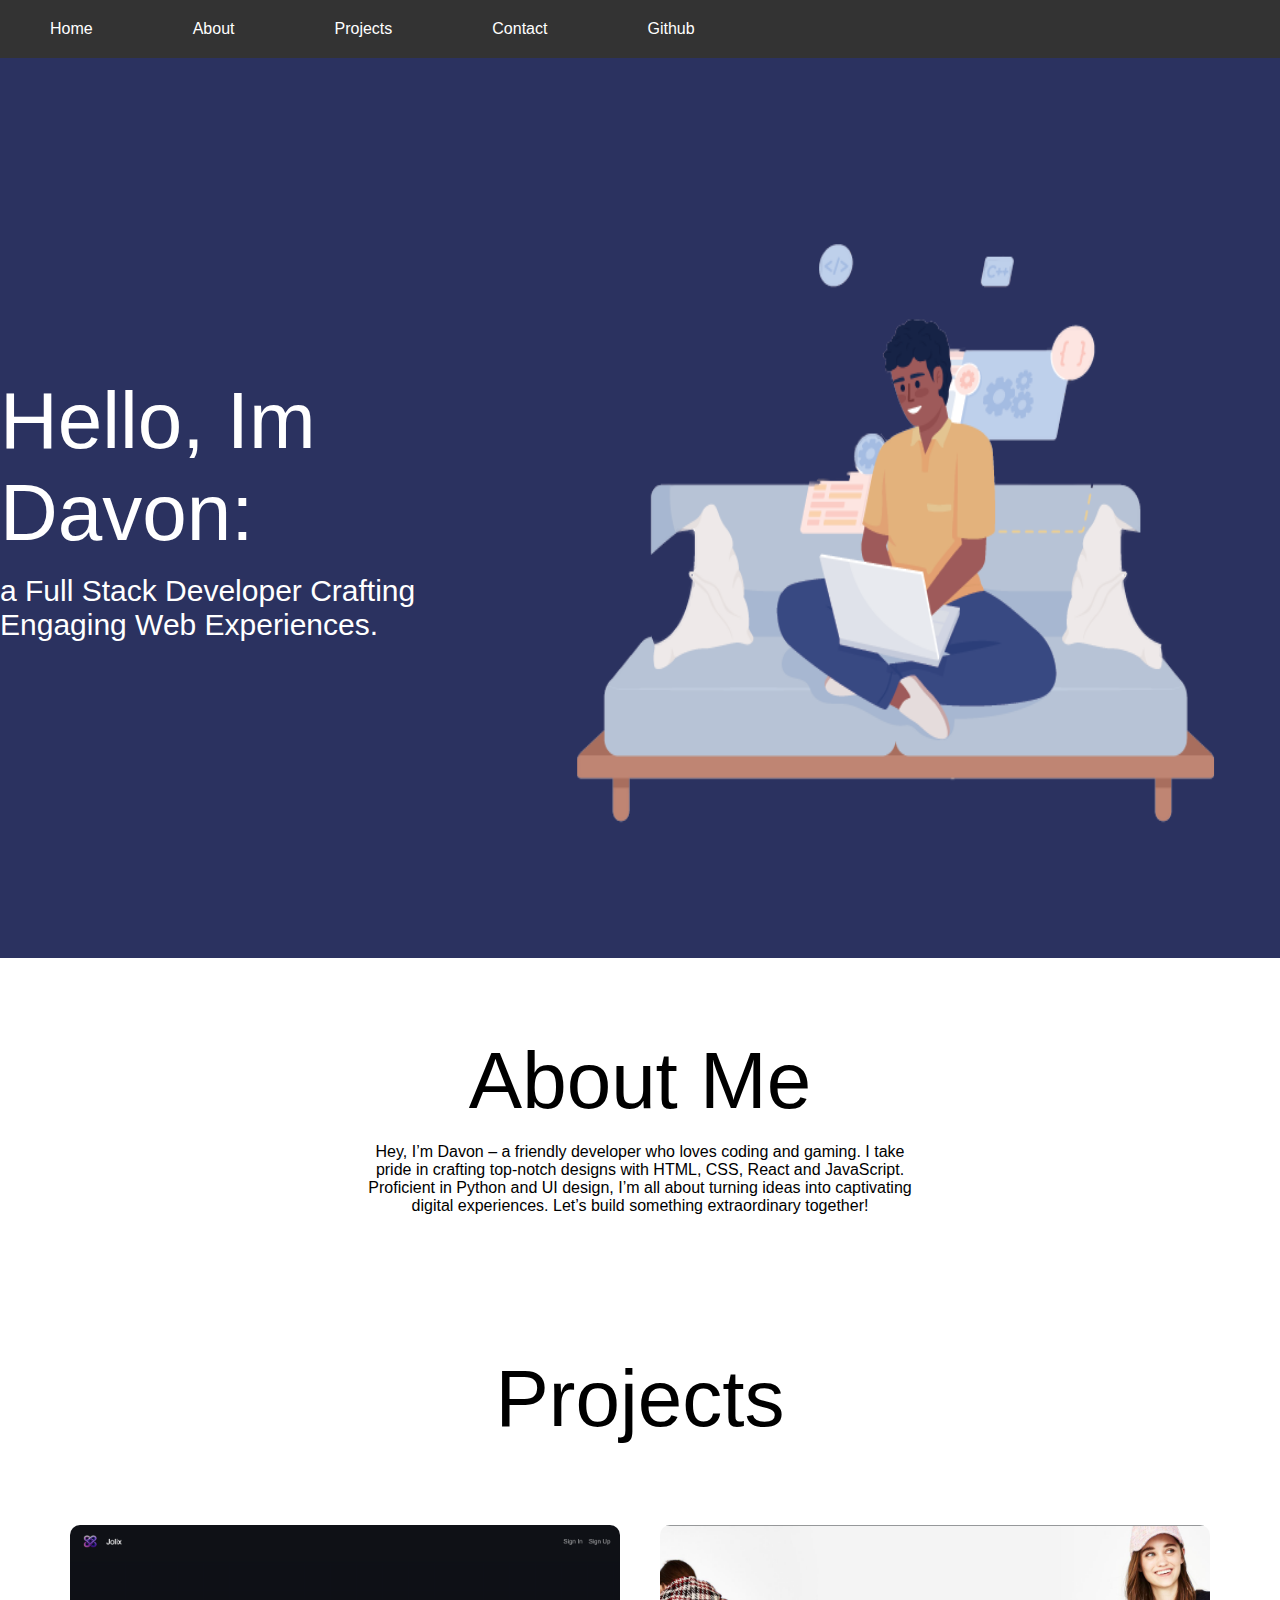
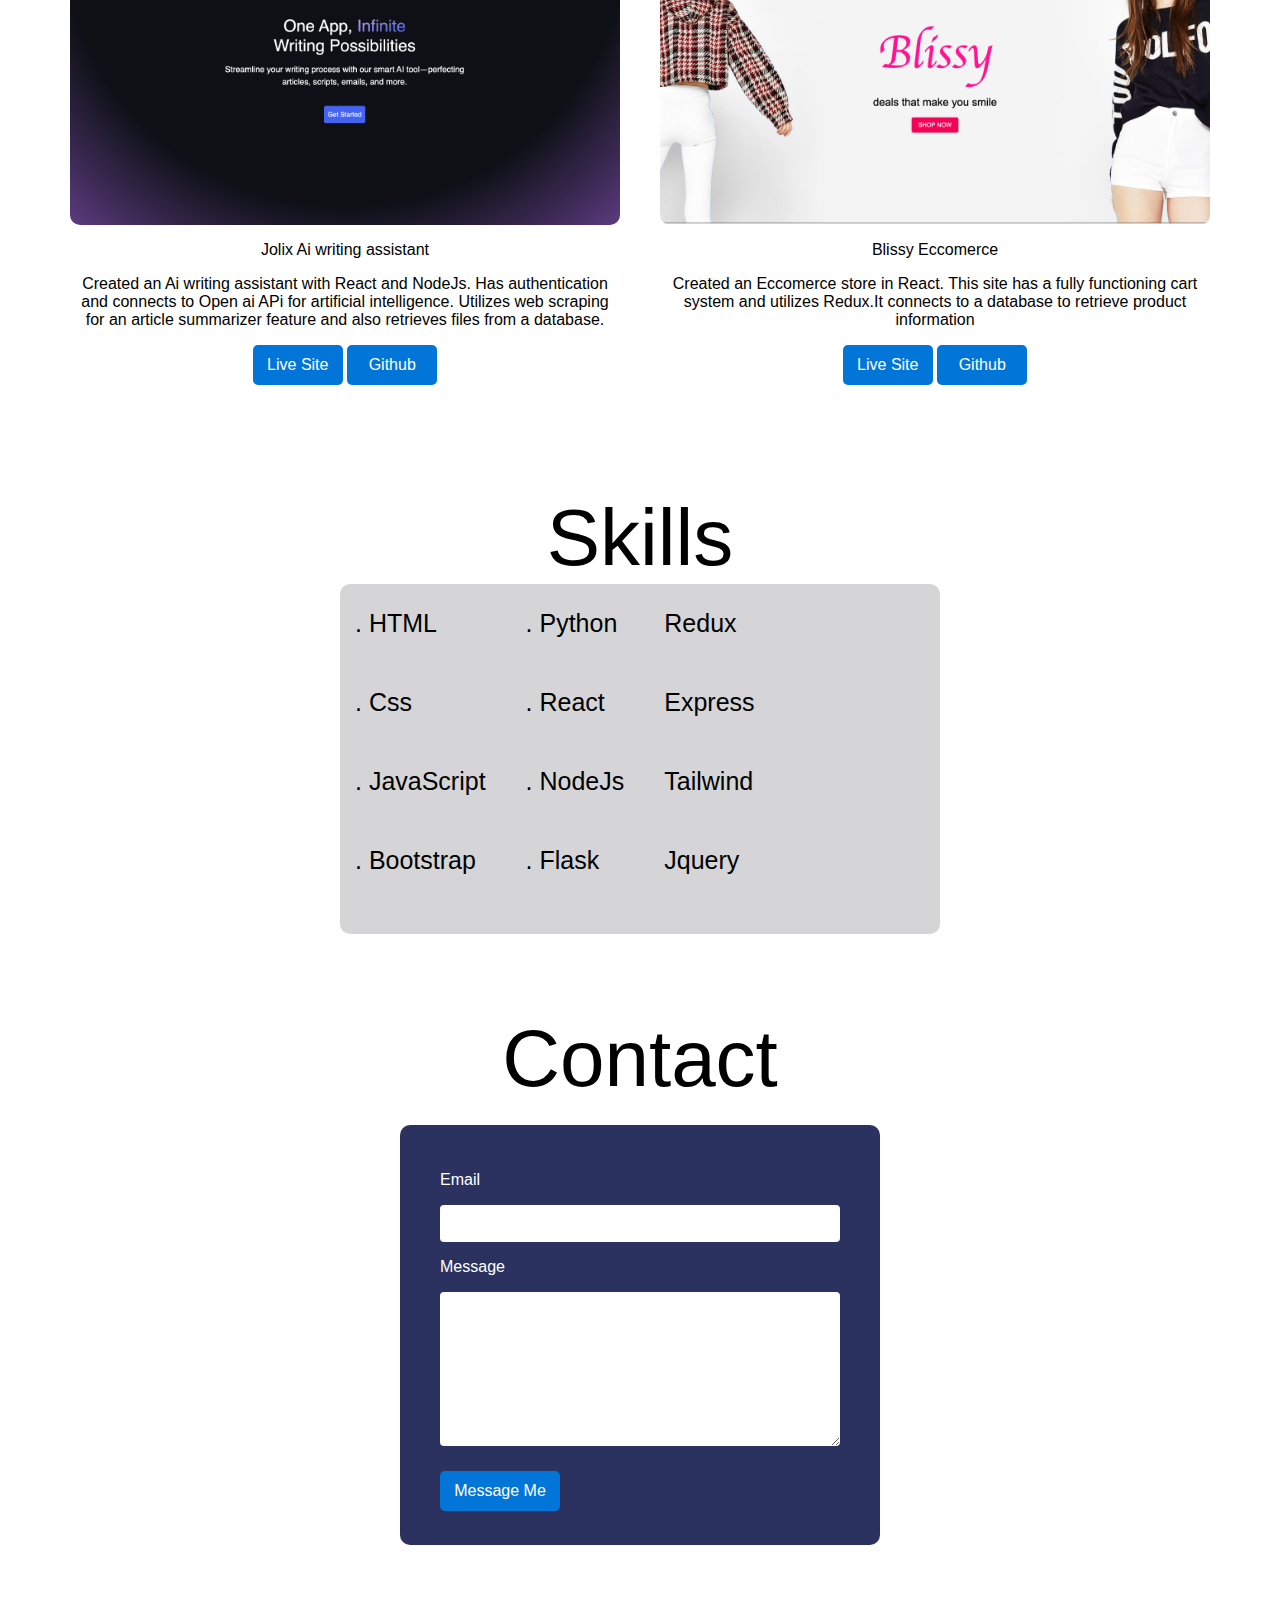
<file: index.html>
<!DOCTYPE html>
<html lang="en">

<head>
    <meta charset="UTF-8">
    <meta name="viewport" content="width=device-width, initial-scale=1.0">
    <title>Davon Wilson</title>
    <link rel="stylesheet" href="styles.css">
</head>

<body>
    <nav class="navbar">
        <a href="index.html">Home</a>
        <a href="#about-section">About</a>
        <a href="#projects-section">Projects</a>
        <a href="contact.html">Contact</a>
        <a href="https://github.com/davonwil3" target="_blank">Github</a>
    </nav>

    <div id="hero-section">
        <div>
            <h1> Hello, Im Davon:</h1>
            <h2>a Full Stack Developer Crafting <br>
                Engaging Web Experiences.</h2>
        </div>
        <div>
            <img src="assets/software.png" alt="">
        </div>
    </div>

    <div id="about-section">
        <div>
            <h2> About Me</h2>
            <p>Hey, I’m Davon – a friendly developer who loves coding and gaming. I take pride
                in crafting top-notch designs with HTML, CSS, React and JavaScript. Proficient in Python and
                UI design, I’m all about turning ideas into captivating digital experiences.
                Let’s build something extraordinary together!</p>
        </div>
    </div>

    <div id="projects-section">
        <h2>Projects</h2>
        <div class="row">
            <div class="project">
                <div class="project-img-jolix"></div>
                <p>Jolix Ai writing assistant</p>
                <p>Created an Ai writing assistant with React and NodeJs. Has authentication and connects to Open ai
                    APi for artificial intelligence. Utilizes web scraping for an article summarizer feature and also retrieves files from a database.</p>
                <a href="https://jolix.onrender.com" class="button" target="_blank"> Live Site</a>
                <a href="https://github.com/davonwil3/jolix" class="button" target="_blank"> Github</a>
            </div>
            <div class="project project2">
                <div class="project-img-blissy"></div>
                <p>Blissy Eccomerce</p>
                <p>Created an Eccomerce store in React. This site has a fully functioning cart system and utilizes Redux.It connects to a database to retrieve product information</p>
                <a href="https://blissy-e-commerce.onrender.com/" class="button" target="_blank"> Live Site</a>
                <a href="https://github.com/davonwil3/Blissy-e-commerce/tree/revisedversion" class="button" target="_blank"> Github</a>
            </div>
        </div>
       
    </div>

        <div id="skills-section">
            <h2>Skills</h2>
            <div class="skills-container">
                <div>
                    <p>. HTML</p>
                    <p>. Css</p>
                    <p>. JavaScript</p>
                    <p>. Bootstrap</p>

                </div>
                <div style="margin-left: 25px;">
                    <p>. Python</p>
                    <p>. React</p>
                    <p>. NodeJs</p>
                    <p>. Flask</p>
                </div>
                <div style="margin-left: 25px;">
                    <p>Redux</p>
                    <p>Express</p>
                    <p>Tailwind</p>
                    <p>Jquery</p>
                </div>
            </div>
        </div>

        <div id="contact-section">

            <div class="contact">
                <h2>Contact</h2>
                <div class="contact-form">
                    <p>Email</p>
                    <input type="text">
                    <p>Message</p>
                    <textarea name="message" id=" text-area-form" cols="30" rows="10"></textarea>
                    <a href="" class="button" style="margin-top: 25px; width: 120px;"> Message Me</a>
                </div>
            </div>
        </div>

</body>

</html>
</file>
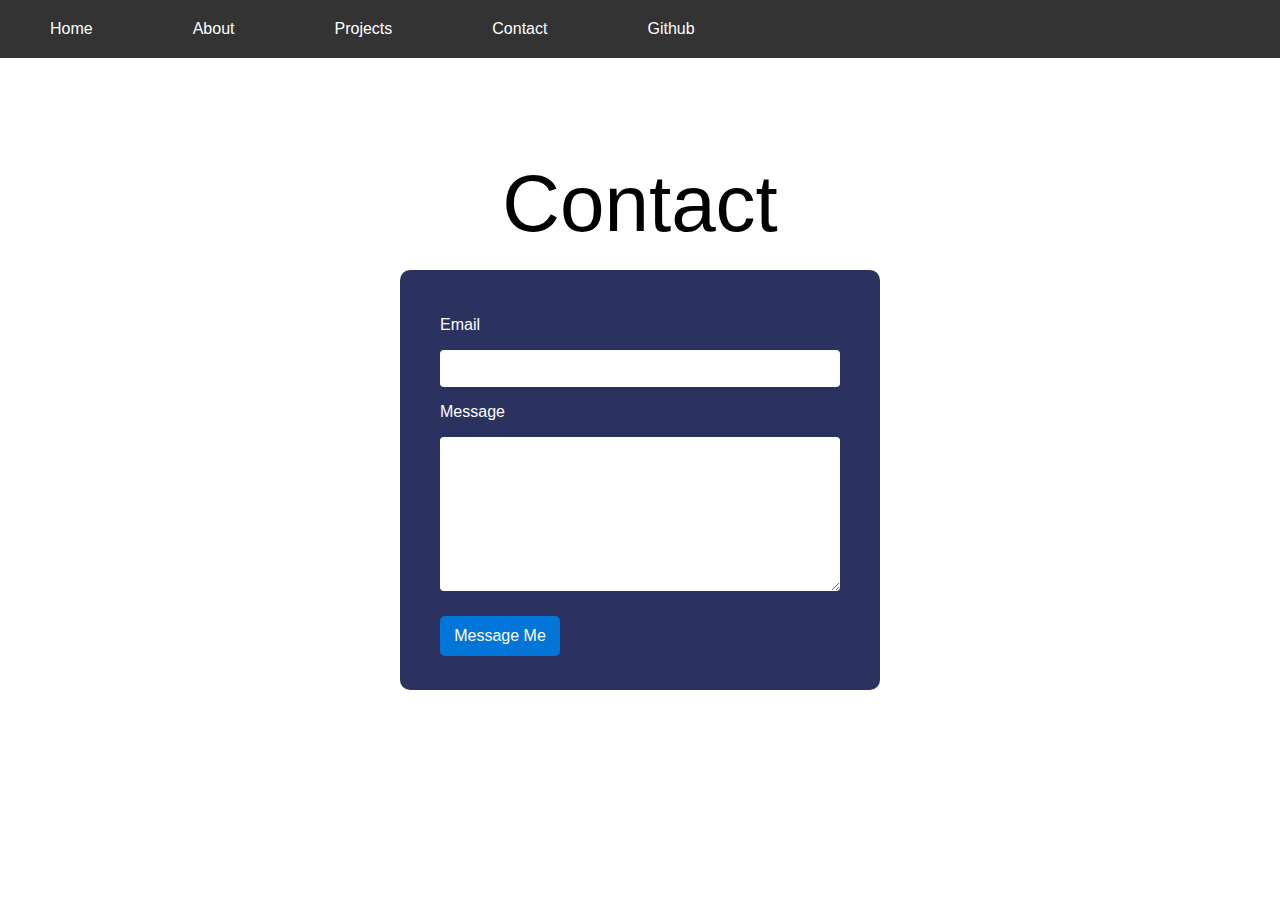
<file: contact.html>
<!DOCTYPE html>
<html lang="en">
<head>
    <meta charset="UTF-8">
    <meta name="viewport" content="width=device-width, initial-scale=1.0">
    <title>Document</title>
    <link rel="stylesheet" href="styles.css">
</head>
<body>
    <nav class="navbar">
        <a href="index.html">Home</a>
        <a href="#about-section">About</a>
        <a href="#projects-section">Projects</a>
        <a href="contact.html">Contact</a>
        <a href="https://github.com/davonwil3" target="_blank">Github</a>
    </nav>

    <div class="contact" style="margin-left: auto; margin-right: auto; margin-top: 100px">
        <h2>Contact</h2>
        <div class="contact-form">
            <p>Email</p>
            <input type="text">
            <p>Message</p>
            <textarea name="message" id=" text-area-form" cols="30" rows="10"></textarea>
            <a href="" class="button" style="margin-top: 25px; width: 120px;"> Message Me</a>
        </div>
    </div>
</body>
</html>
</file>
<file: styles.css>
html, body {
    margin: 0;
    padding: 0;
    font-family: Arial, Helvetica, sans-serif;
    overflow-x: hidden;
}  
h1{
    margin: unset;
}
h2{
    font-size: 80px;
    font-weight: normal;
    margin: unset;
}
.navbar {
    display: flex;
    background-color: #333;
    padding: 10px 0;
   
}
.navbar a {
    text-decoration: none;
    color: white;
    padding: 10px 50px; 
}
.navbar a:hover {
    background-color: #555;
}
#hero-section{
    display: flex;
    flex-direction: row;
    align-items: center;
    justify-content: center;
    background-color: #2B3260;
    height: 100vh;
    width: 100%;
    
}

#hero-section h1{
    color: white;
    font-size: 80px;
    font-weight: normal;
}
#hero-section h2{
    color: white;
    font-size: 30px;
    margin-top: 15px;
    font-weight: normal;
}
#hero-section img{
    
    width: 770px;
    height: 780px;
}
#about-section{
    display: flex;
    flex-direction: column;
    align-items: center;
    justify-content: center;
    height: 350px;
    text-align: center;
}
#about-section div{
    width: 550px;
}
#projects-section{
    display: flex;
    flex-direction: column;
    align-items: center;
    height: 700px;
    text-align: center;
    margin-top: 45px;
  
}
.button{
    display: inline-flex;
    width: 90px;
    height: 40px !important;
    background-color: #0275d8;
    text-decoration: none;
    text-align: center;
    align-items: center;
    justify-content: center;
    border-radius: 5px;
    color: white;
}
.project .button:hover{
    background-color: rgb(189, 104, 1);
}
.row{
    display: flex;
    flex-direction: row;
    align-items: center;
    justify-content: center;
    width: 80%;
    margin-top: 60px;
}
.project{
    width: 550px;
    height: 400px;
   
    margin: 20px 20px;
}
.project-img-jolix{
    width: 550px;
    height: 300px;
    background-image: url(assets/jolix.png);
    background-size: cover;
    background-position: center;
    border-radius: 10px;
}
.project-img-car{
    width: 550px;
    height: 300px;
    background-image: url(assets/car-pic.png);
    background-size: cover;
    background-position: center;
    border-radius: 10px;
}
.project-img-blissy{
    width: 550px;
    height: 300px;
    background-image: url(assets/blissy.png);
    background-size: cover;
    background-position: center;
    border-radius: 10px;
}

.btm-margin-proj{
    margin-top: 70px;
}
#skills-section{
    display: flex;
    flex-direction: column;
    align-items: center;
    justify-content: center;
    height: 600px;
    text-align: center;
    margin-top: -40px;
}
.skills-container{
    display: flex;
    flex-direction: row;
    width: 600px;
    height: 350px;
    background-color: #D5D5D8;
    border-radius: 10px;
}
.skills-container div{
    display: flex;
    flex-direction: column;
    align-items: flex-start;
    font-size: 25px;
    padding-left: 15px;

}
#contact-section{
    display: flex;
    flex-direction: row;
    align-items: flex-start;
    justify-content: center;
    height: 700px;
}
.contact{
    display: flex;
    flex-direction: column;
    align-items: center;
    justify-content: center;
   
   
  
}
.contact-form{
    display: flex;
    flex-direction: column;
    background-color: #2B3260 ;
    height: 360px;
    width: 400px;
    padding: 40px;
    color: white;
    border-radius: 10px;
    justify-content: flex-start;
    padding-bottom: 30px;
    padding-top: 30px;
    margin-top: 20px;
    
}
.contact-form input{
    height: 35px;
    border: none;
    border-radius: 4px;
}
.contact-form textarea{
    border-radius: 4px;
    border: none;
    height: 150px;
    
}
.blog{
    margin-right: 90px;
    display: flex;
    flex-direction: column;
    align-items: center;
    justify-content: center;
}
.row img{
    width: 250px;
    height: 200px;
}

@media only screen and (max-width: 1170px){
    .row {
        flex-direction: column;
    }
    #projects-section {
        height: 1200px;
    }
    .project2{
        margin-top: 80px;
    }
    #hero-section img{
    
        width: 470px;
        height: 580px;
    }
    #hero-section h1{
        color: white;
        font-size: 70px;
        font-weight: normal;
        
    }
    #hero-section h2{
        color: white;
        font-size: 23px;
        margin-top: 15px;
        font-weight: normal;
        
    }
}



@media only screen and (max-width: 950px){
    #hero-section img{
        display: none;
    }
    #hero-section h1{
        color: white;
        font-size: 70px;
        font-weight: normal;
        text-align: center;
    }
    #hero-section h2{
        color: white;
        font-size: 23px;
        margin-top: 15px;
        font-weight: normal;
        text-align: center;
    }
}
@media only screen and (max-width: 700px){
    p {
        font-size: 15px;
    }
    #about-section div{
       width: auto;
    }
    .row {
        width: 100%;
       
    }
    .project {
        width: 90%;
        height: 400px;
        margin: 20px 20px;
    }
    .project-img-jolix {
        width: auto;
    }
    .project-img-blissy {
        width: auto;
    }
    .project2{
        margin-top: 120px;
    }
    .skills-container {
        width: 80%;
    }
    .contact-form {
        width: 90%;
    }
}
</file>
